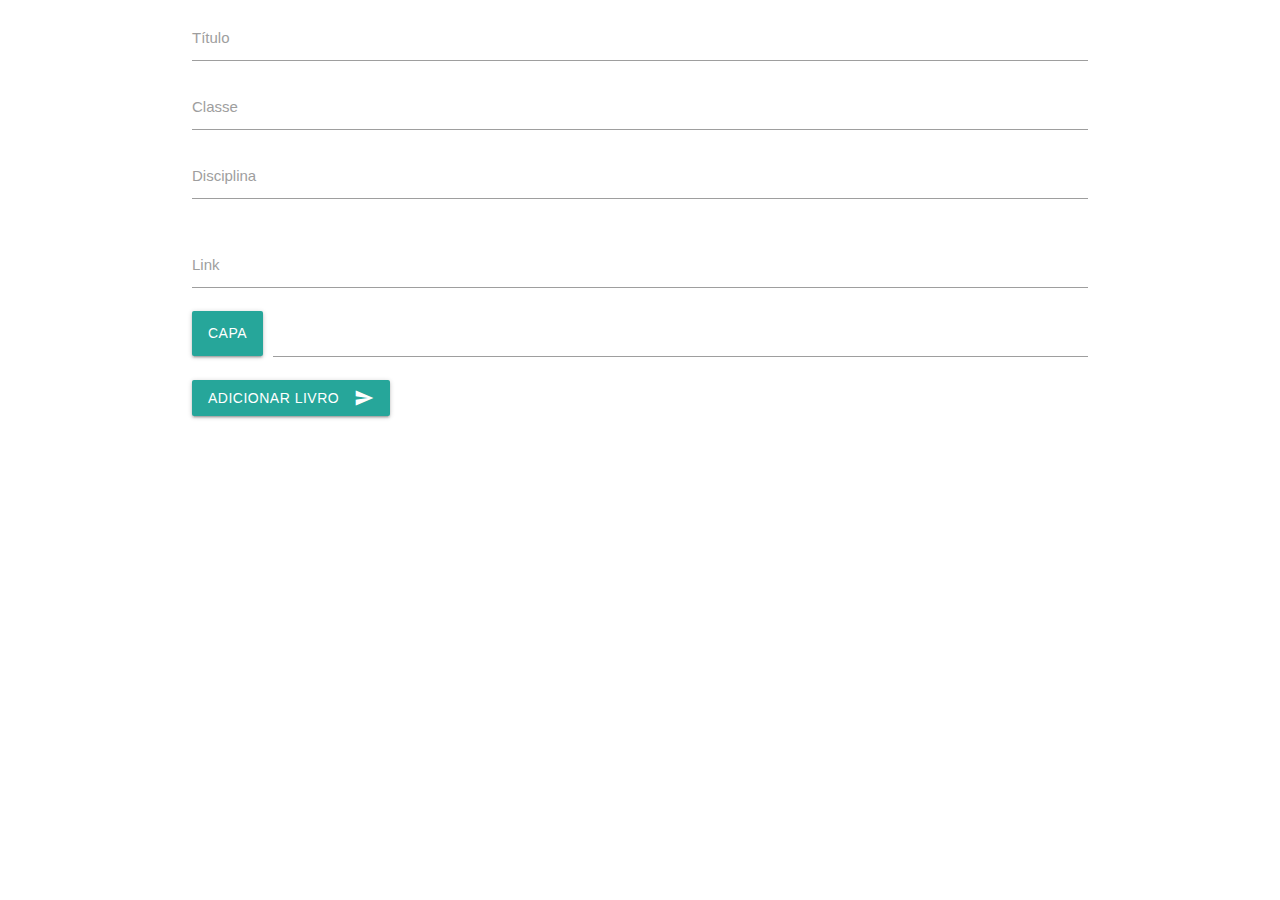
<file: add-book.html>
<!DOCTYPE html>
<html>

<head>
    <link rel="stylesheet" href="libs/materialize/css/materialize.min.css">
    <link rel="stylesheet" href="libs/materialize/css/icons.css">
    <!--JQUERY-->
    <script type="text/javascript" src="libs/jquery/jquery-3.2.1.min.js"></script>
    <!--JSON SERIALIZER-->
    <script type="text/javascript" src="libs/jquery.serializeJSON/jquery.serializejson.min.js"></script>
</head>

<body>
    <div class="container">
        <!--h2>Adicionar Livro</h2-->
        <form action="javascript:">
            <div class="input-field">
                <input id="title" type="text" class="validate" name="title" required>
                <label for="title">Título</label>
            </div>
            <div class="row">
                <div class="input-field">
                    <input id="grade" name="grade" type="number" class="validate" required>
                    <label for="grade">Classe</label>
                </div>

                <div class="input-field">
                    <input id="subject" name="subject" type="text" class="validate" required>
                    <label for="subject">Disciplina</label>
                </div>
            </div>
            <div class="input-field">
                <input id="link" name="link" type="url" class="validate" required>
                <label for="link">Link</label>
            </div>
            <div class="file-field input-field">
                <div class="btn">
                    <span>Capa</span>
                    <input type="file" name="cover" accept="image/*" required>
                </div>
                <div class="file-path-wrapper">
                    <input class="file-path validate" type="text">
                </div>
            </div>
            <button class="btn waves-effect waves-light" type="submit" name="action">Adicionar Livro
                <i class="material-icons right">send</i>
            </button>
        </form>
    </div>
    <script src="libs/materialize/js/materialize.min.js"></script>
    <script>
    function convertImageToBase64(input) {
        return new Promise((resolve, reject) => {
            const reader = new FileReader();
            reader.onloadend = () => resolve(reader.result);
            reader.onerror = reject;
            reader.readAsDataURL(input.files[0]);
        });
    }

    document.forms[0].addEventListener('submit', async function() {
        var data = $(this).serializeJSON();
        data.grade = Number(data.grade)
        var inputFile = this.querySelector('[type=file]')
        data.cover = await convertImageToBase64(inputFile)
        data.type = 'iframe'
        parent.postMessage(data, '*')
    })

    document.addEventListener('DOMContentLoaded', function() {
        var elems = document.querySelectorAll('select');
        var instances = M.FormSelect.init(elems);
    });
    </script>
</body>

</html>
</file>
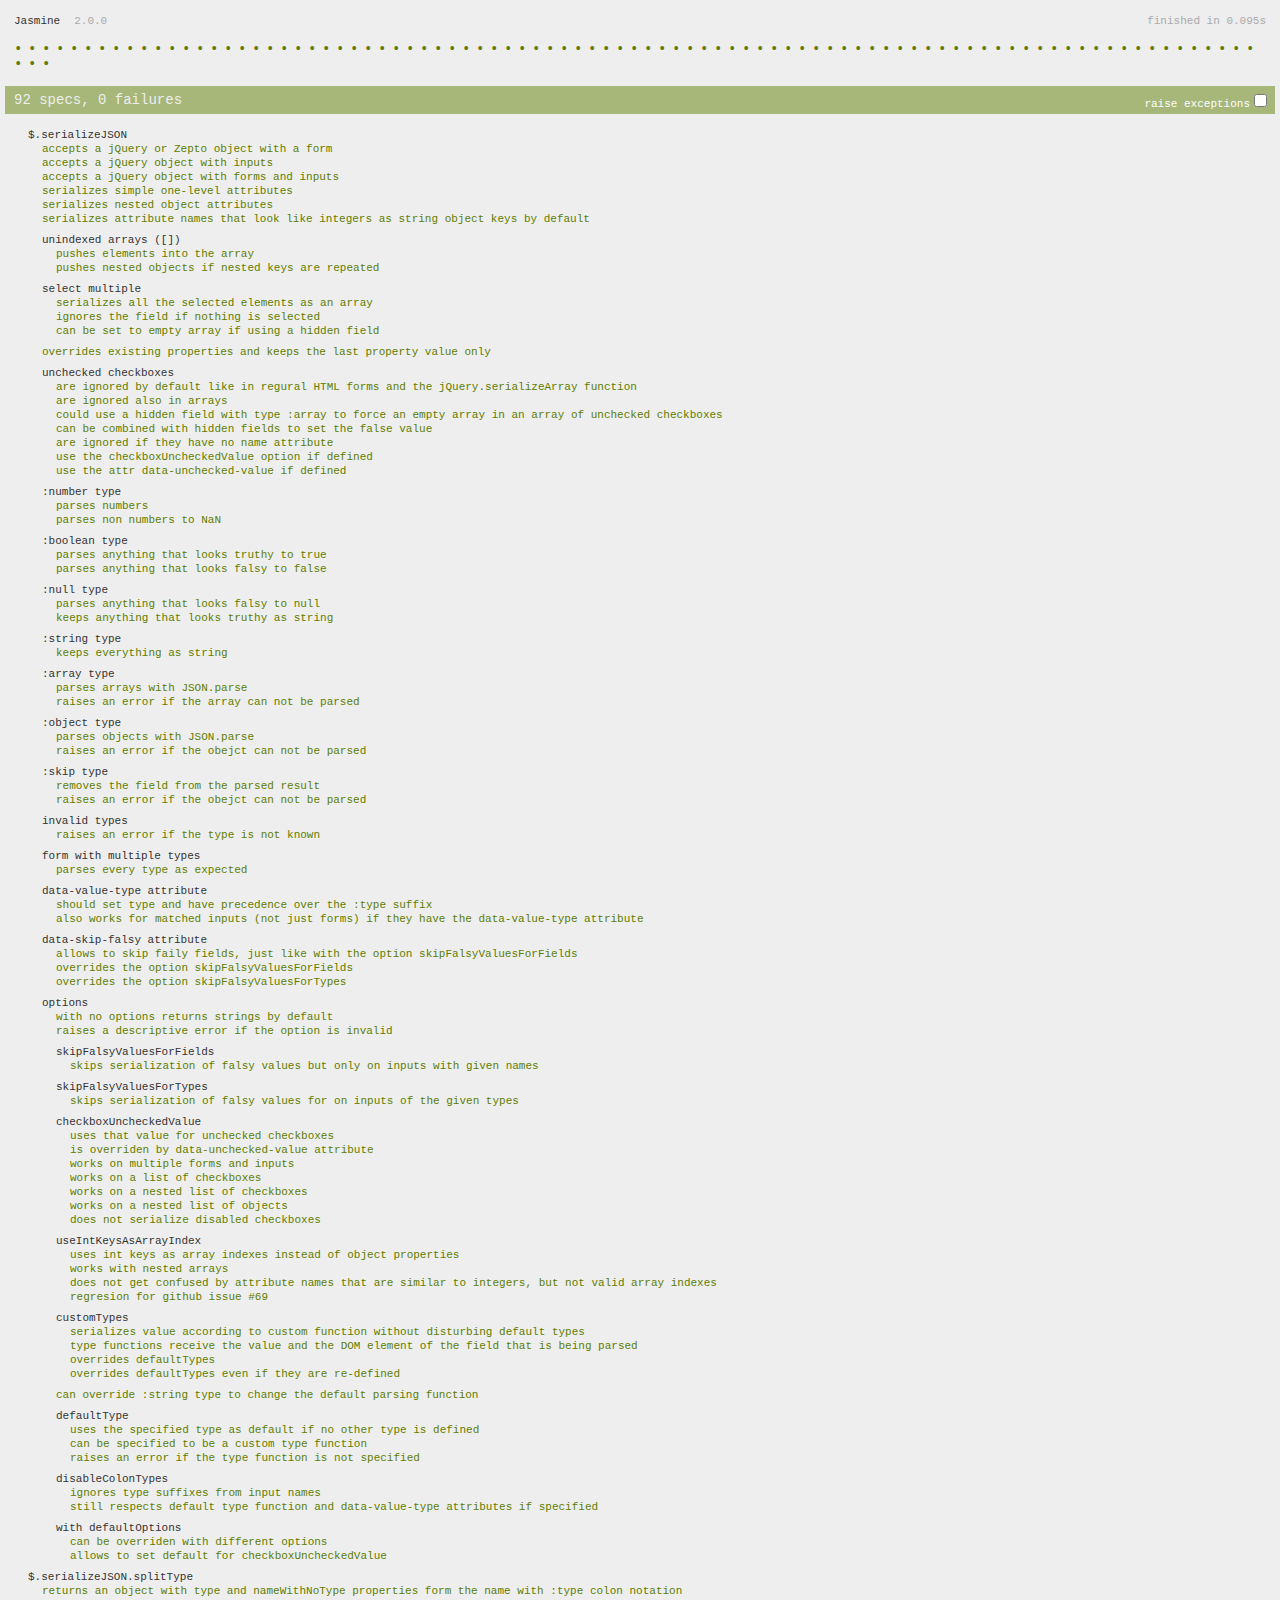
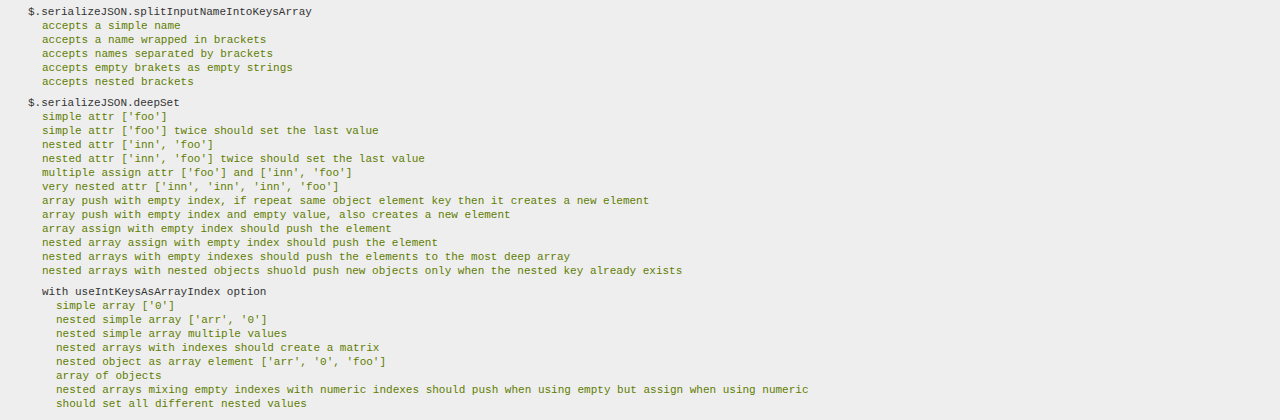
<file: libs/jquery.serializeJSON/spec/spec_runner_jquery.html>
<!DOCTYPE html>
<html>
<head>
  <meta http-equiv="Content-Type" content="text/html; charset=UTF-8">
  <title>SerializeJSON Spec Runner</title>
  <link rel="shortcut icon" type="image/png" href="lib/jasmine-2.0.0/jasmine_favicon.png">
  <link rel="stylesheet" type="text/css" href="lib/jasmine-2.0.0/jasmine.css">

  <script type="text/javascript" src="lib/jasmine-2.0.0/jasmine.js"></script>
  <script type="text/javascript" src="lib/jasmine-2.0.0/jasmine-html.js"></script>
  <script type="text/javascript" src="lib/jasmine-2.0.0/boot.js"></script>

  <!-- Run with jQuery -->
  <script src="lib/jquery-2.1.3.js"></script>

  <!-- serializeJSON -->
  <script src="../jquery.serializejson.js"></script>

  <script src="spec.js"></script>
</head>

</body>
</html>
</file>
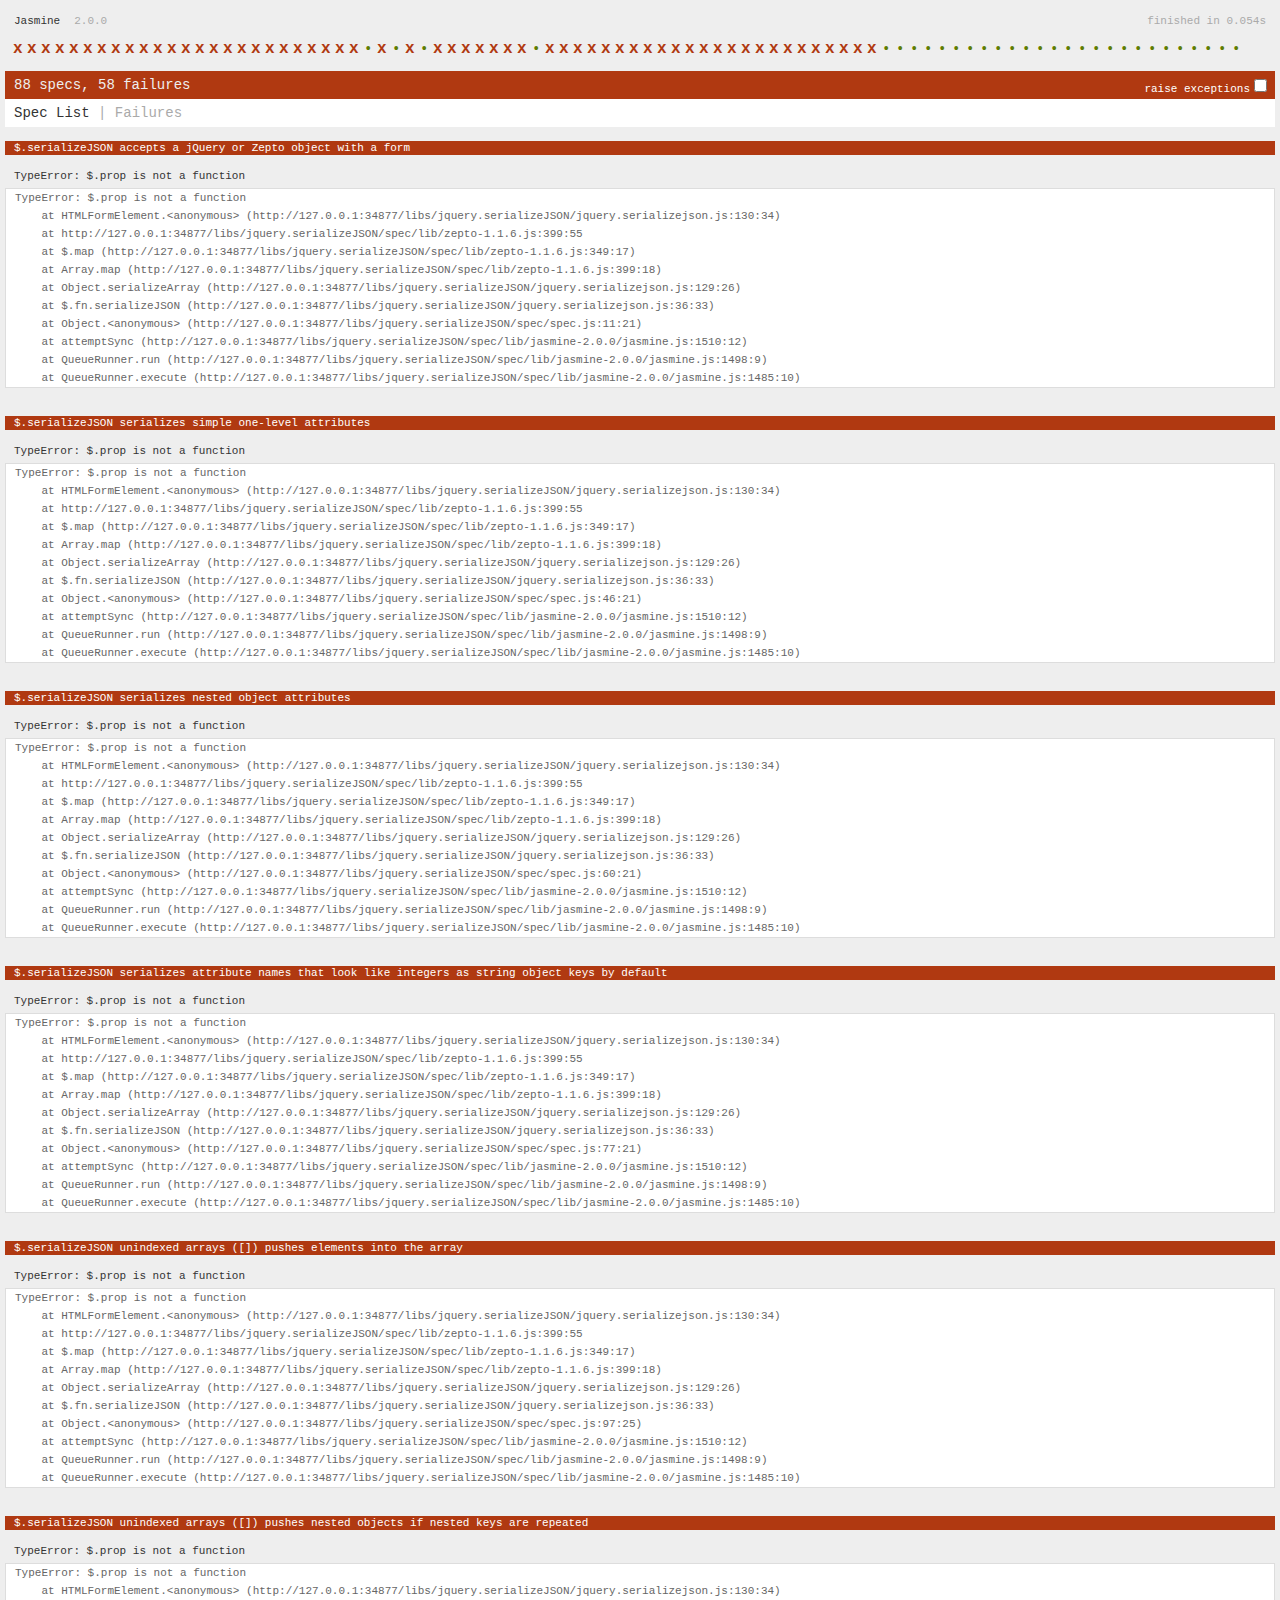
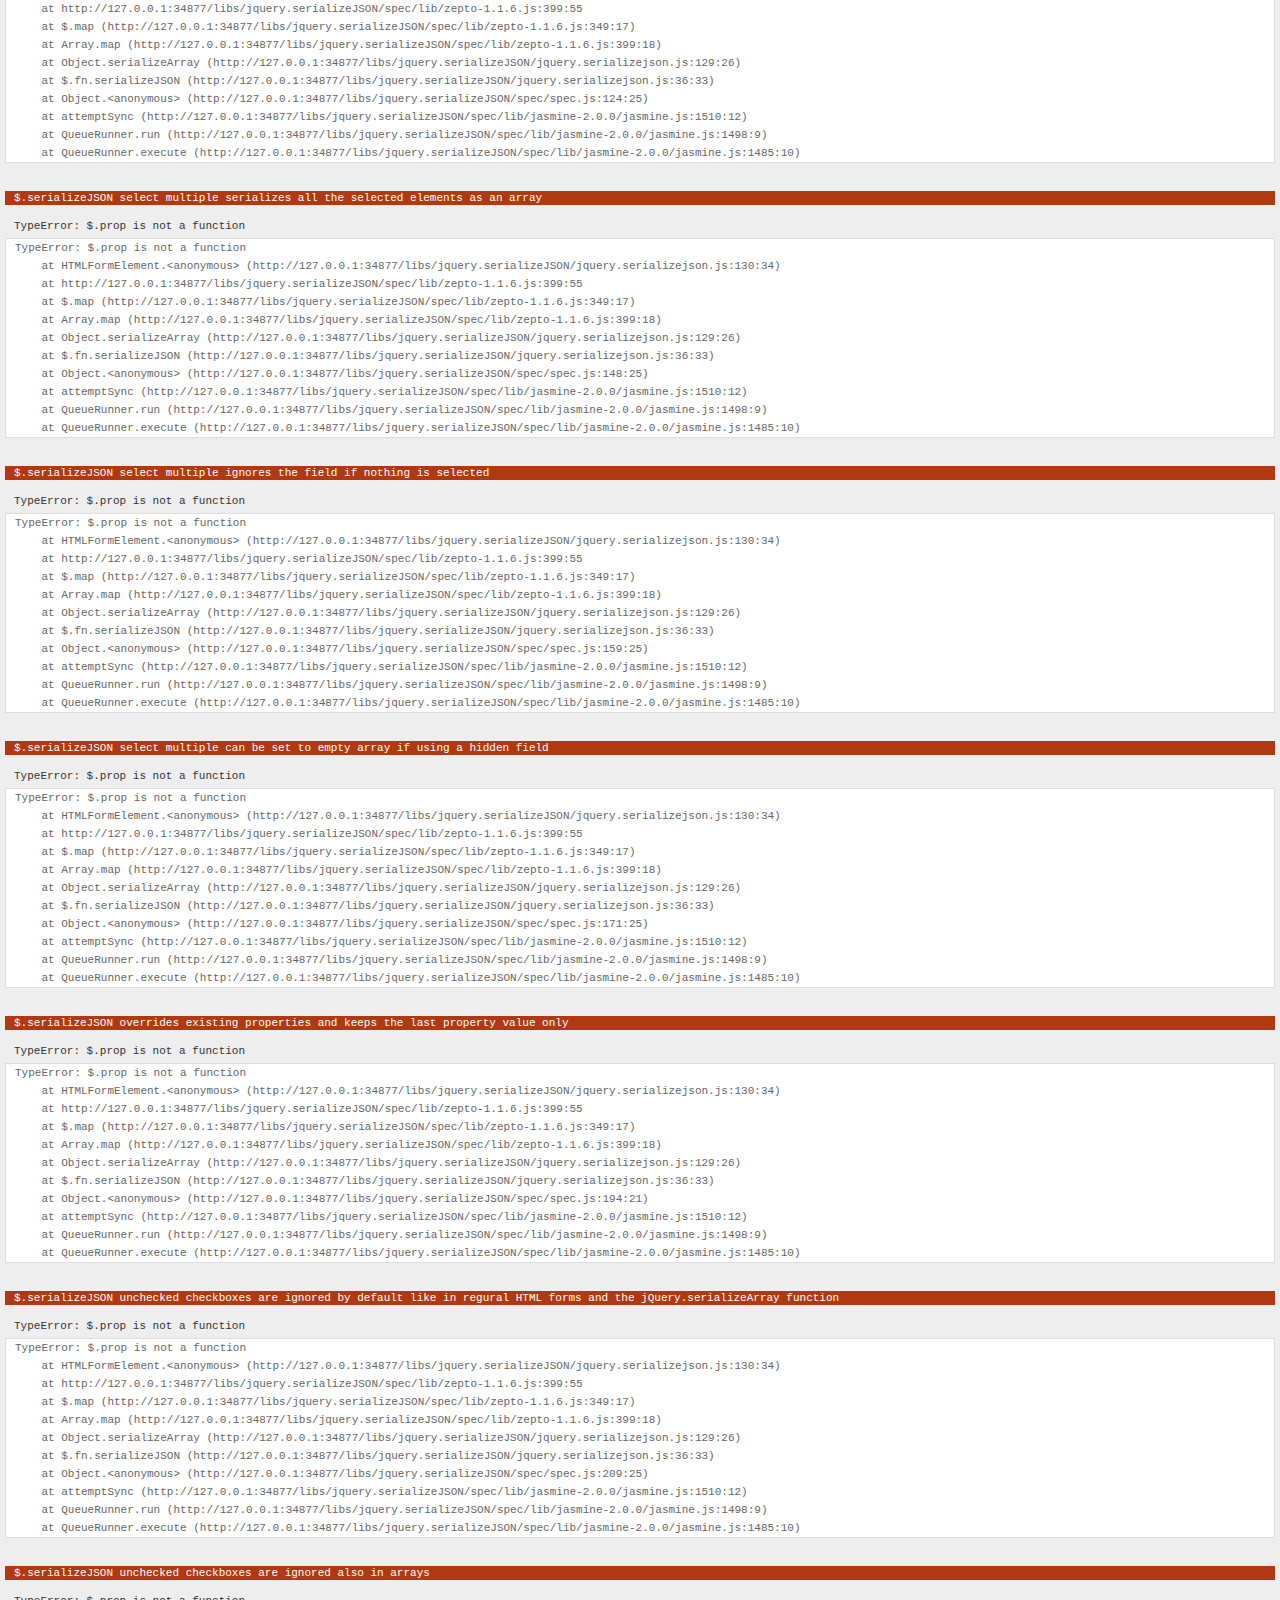
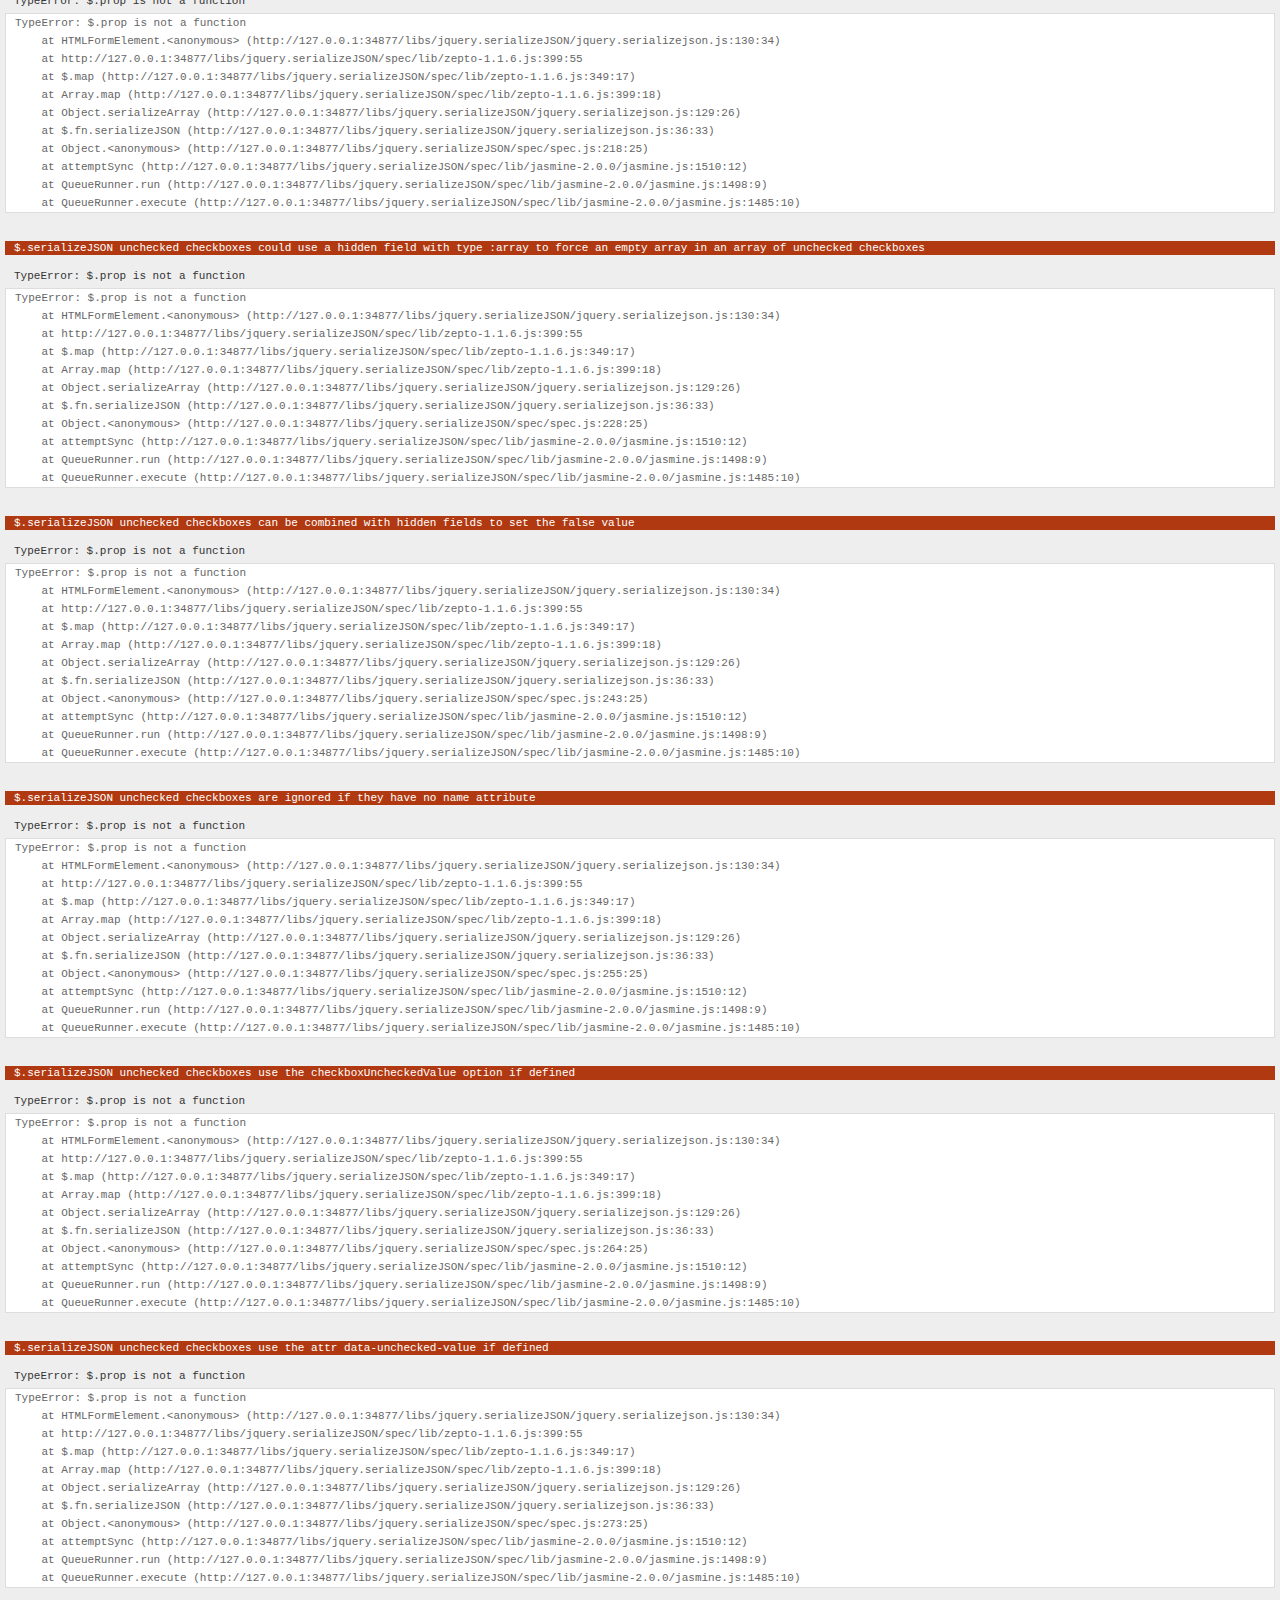
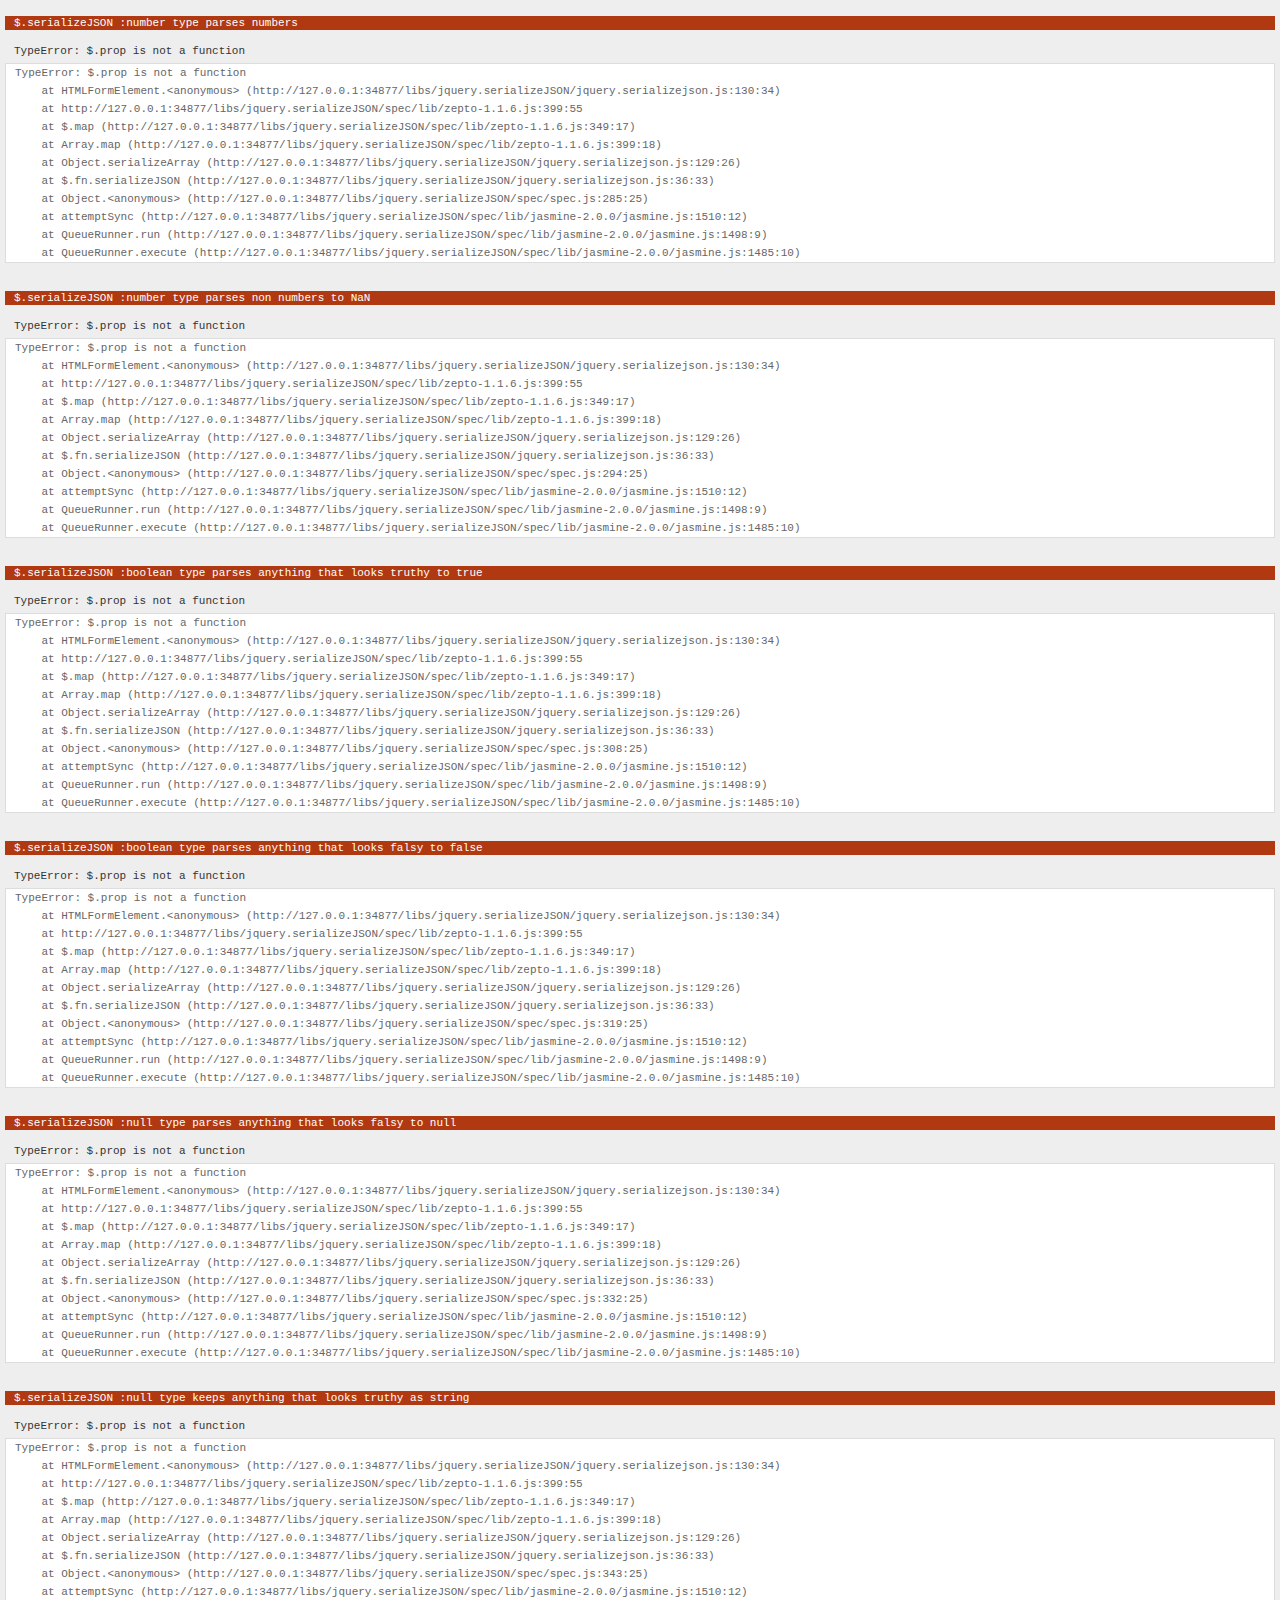
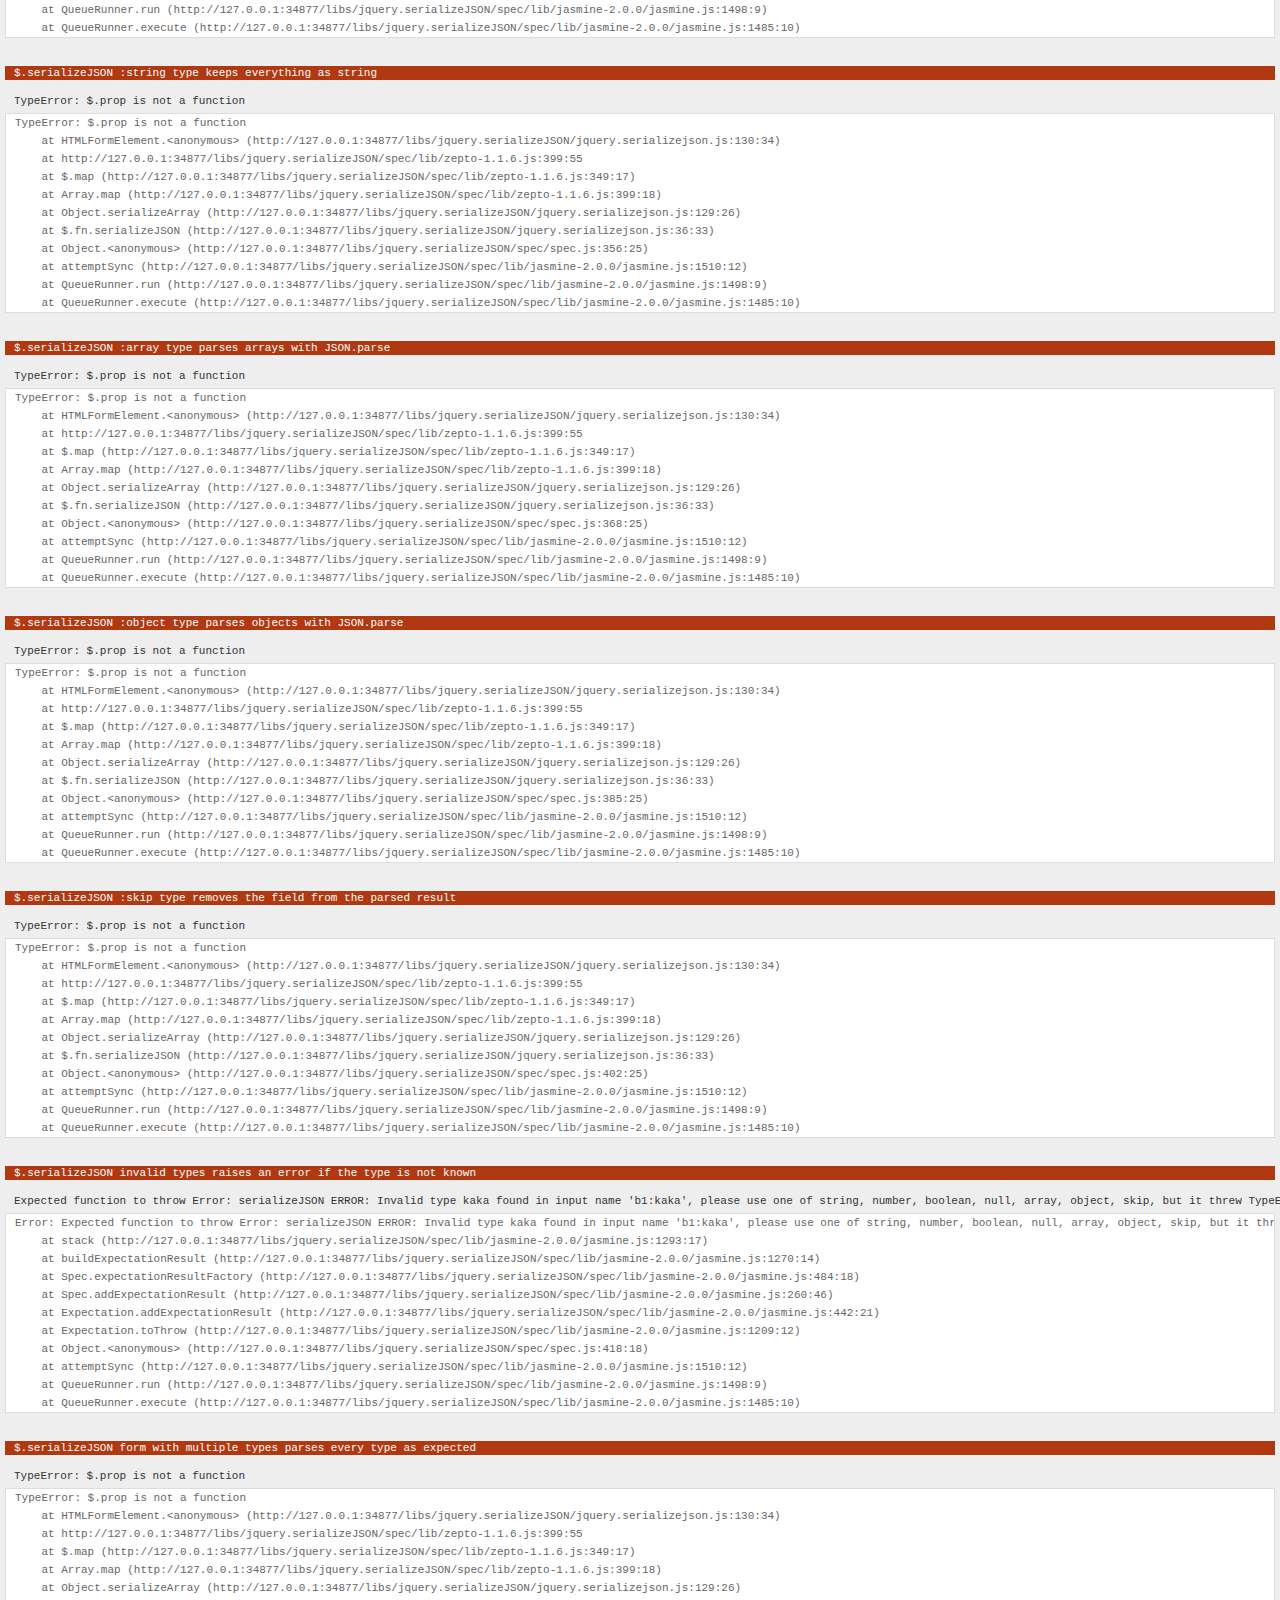
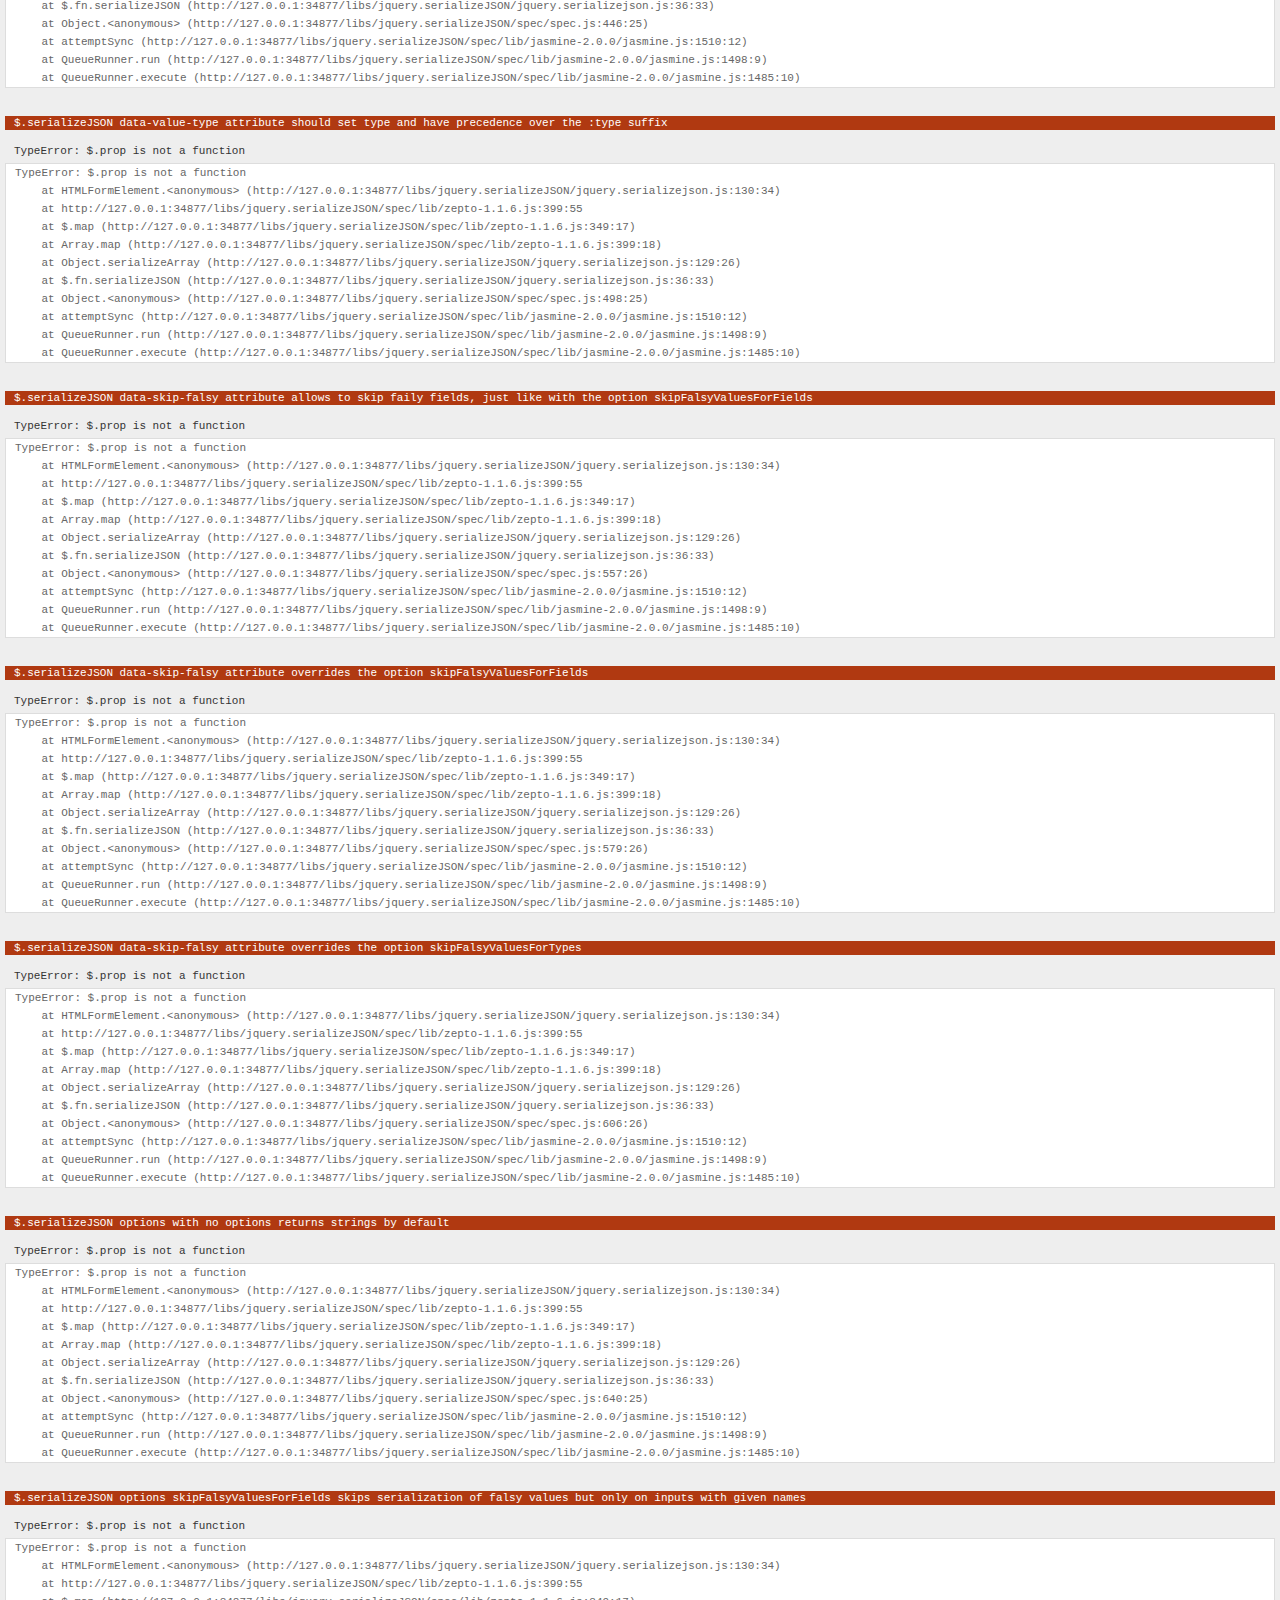
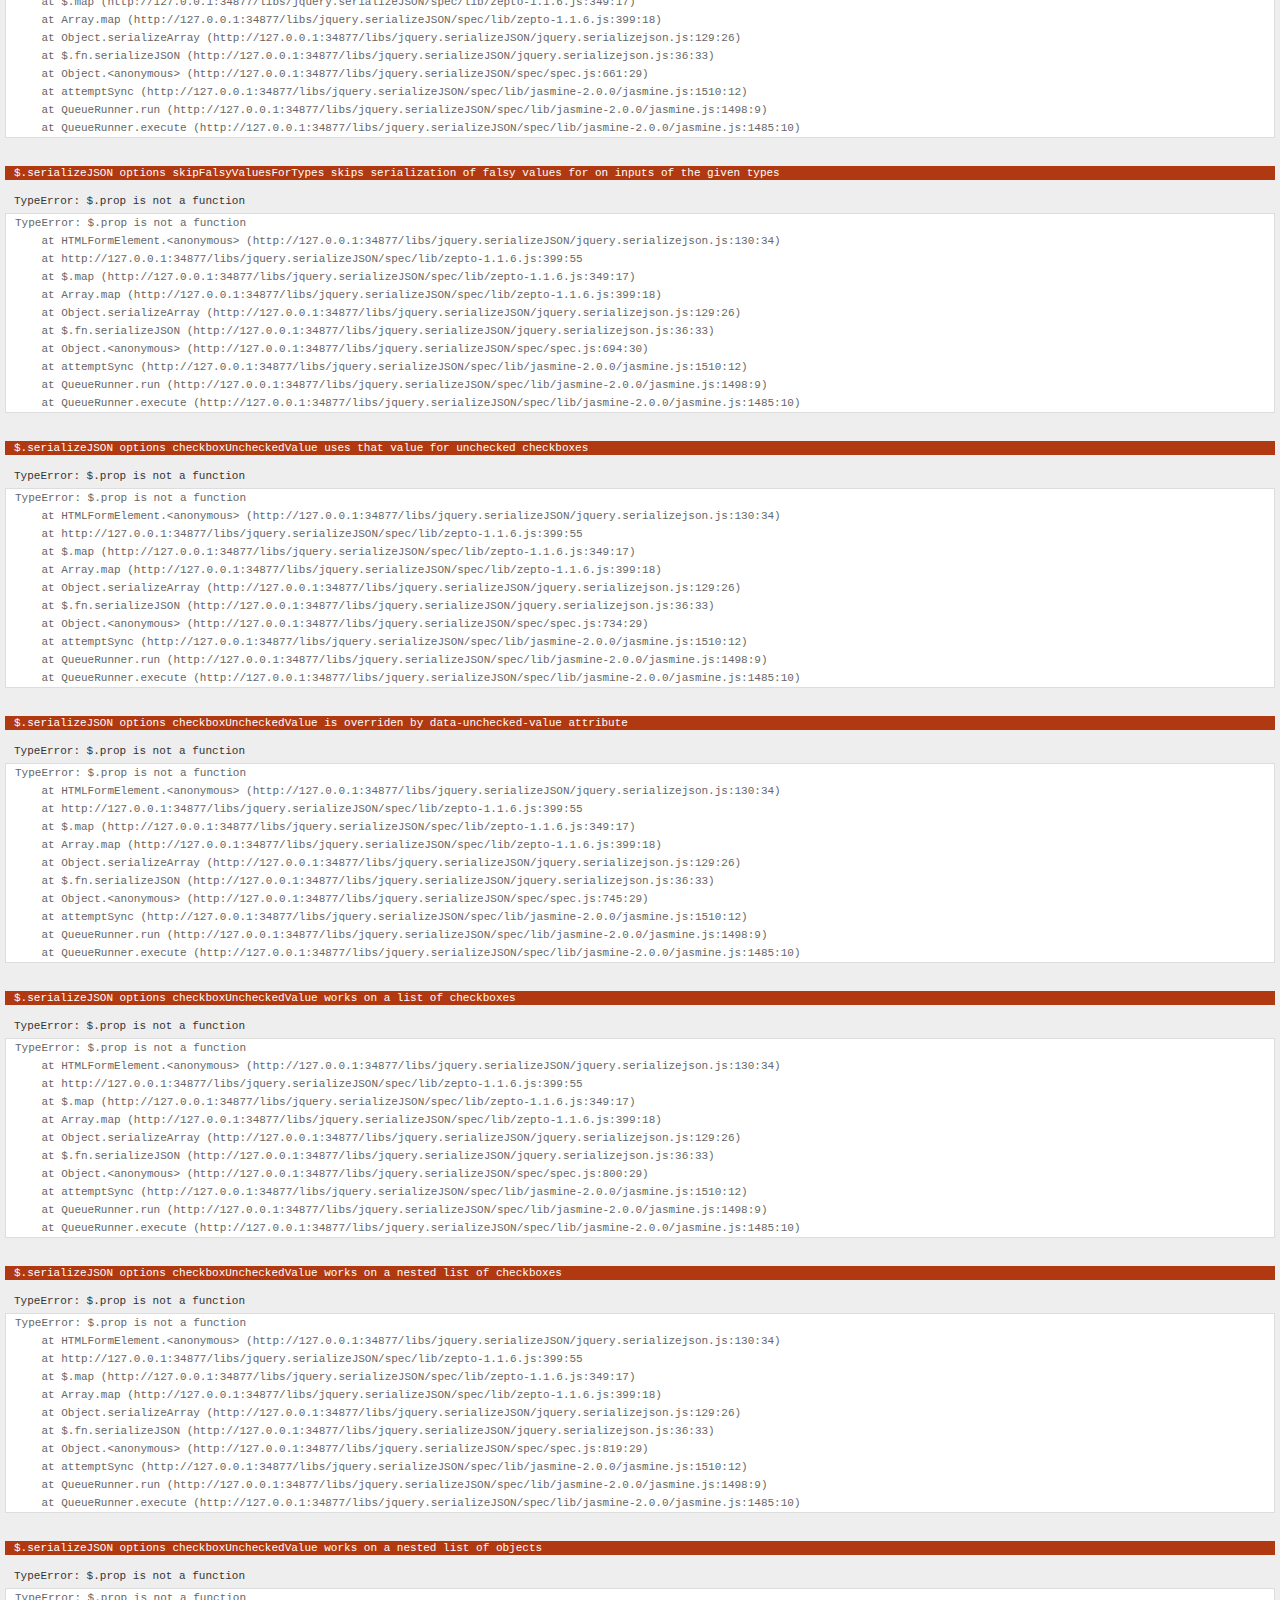
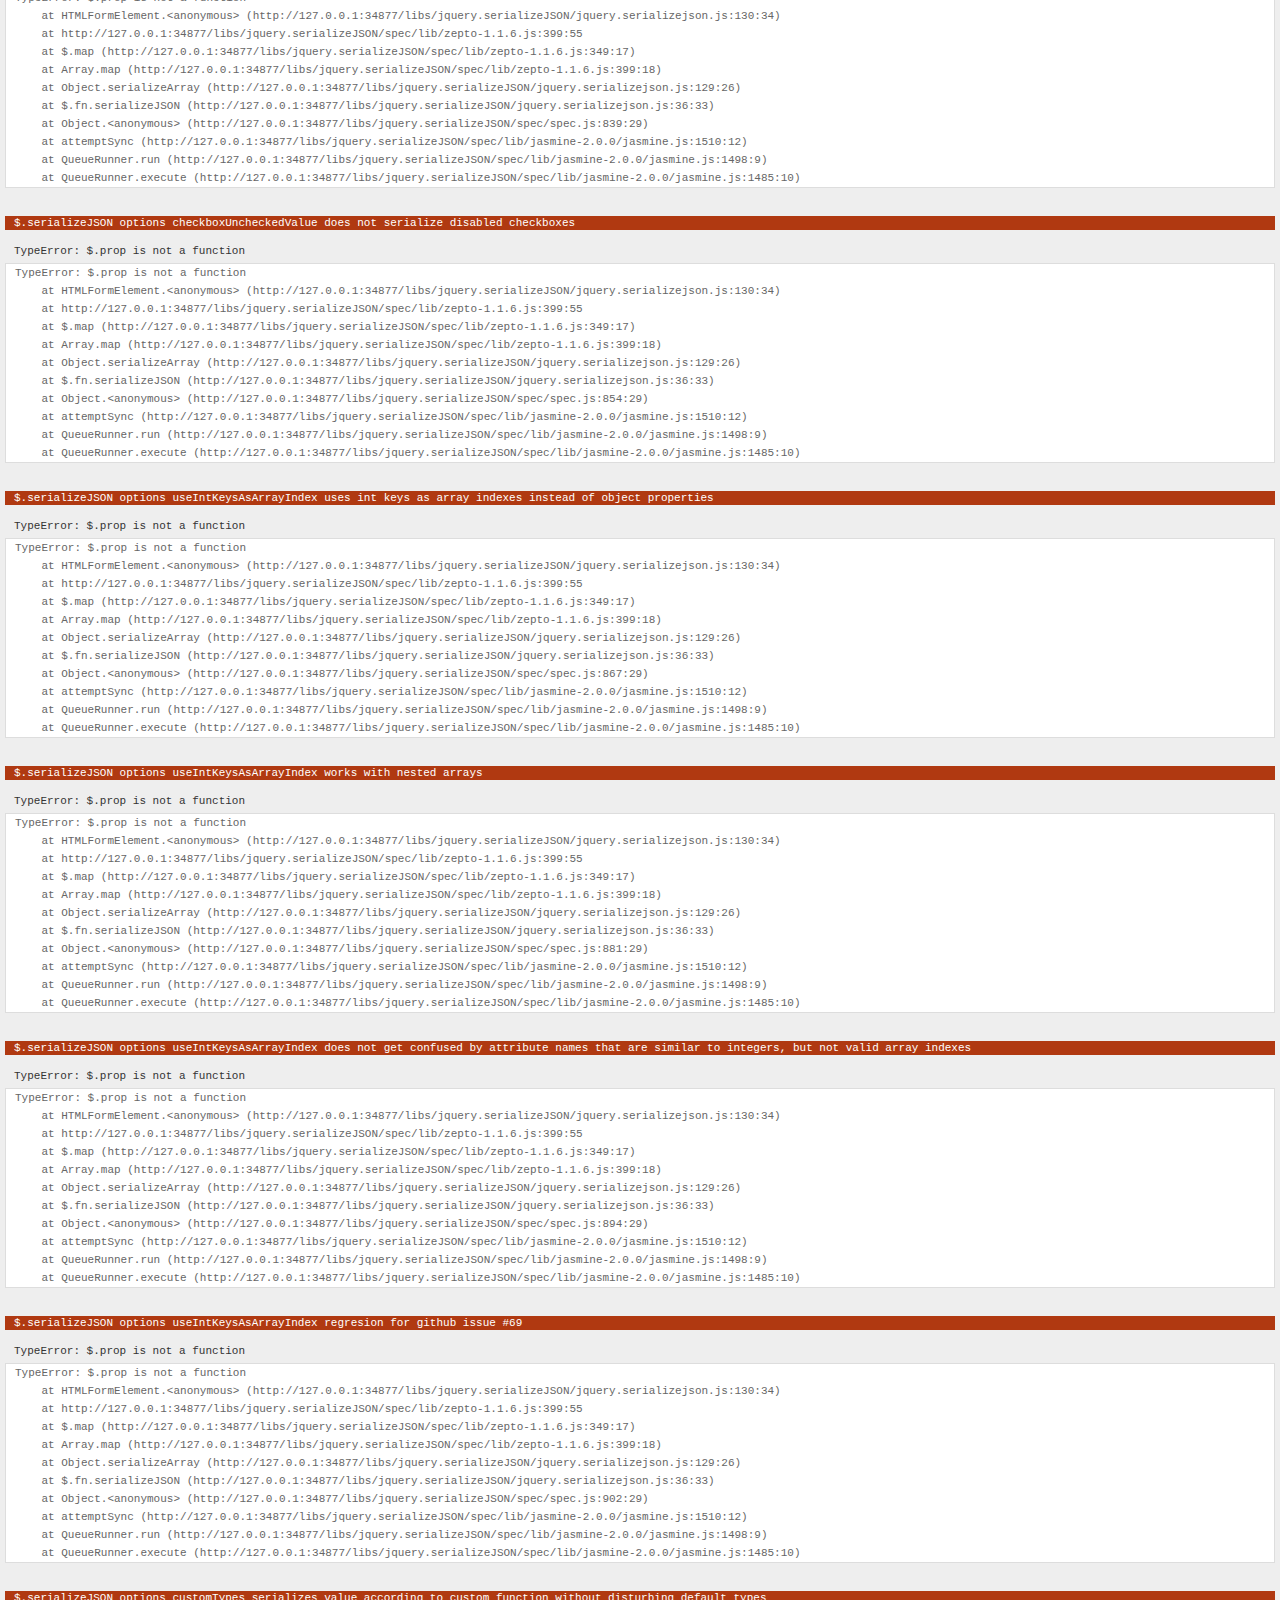
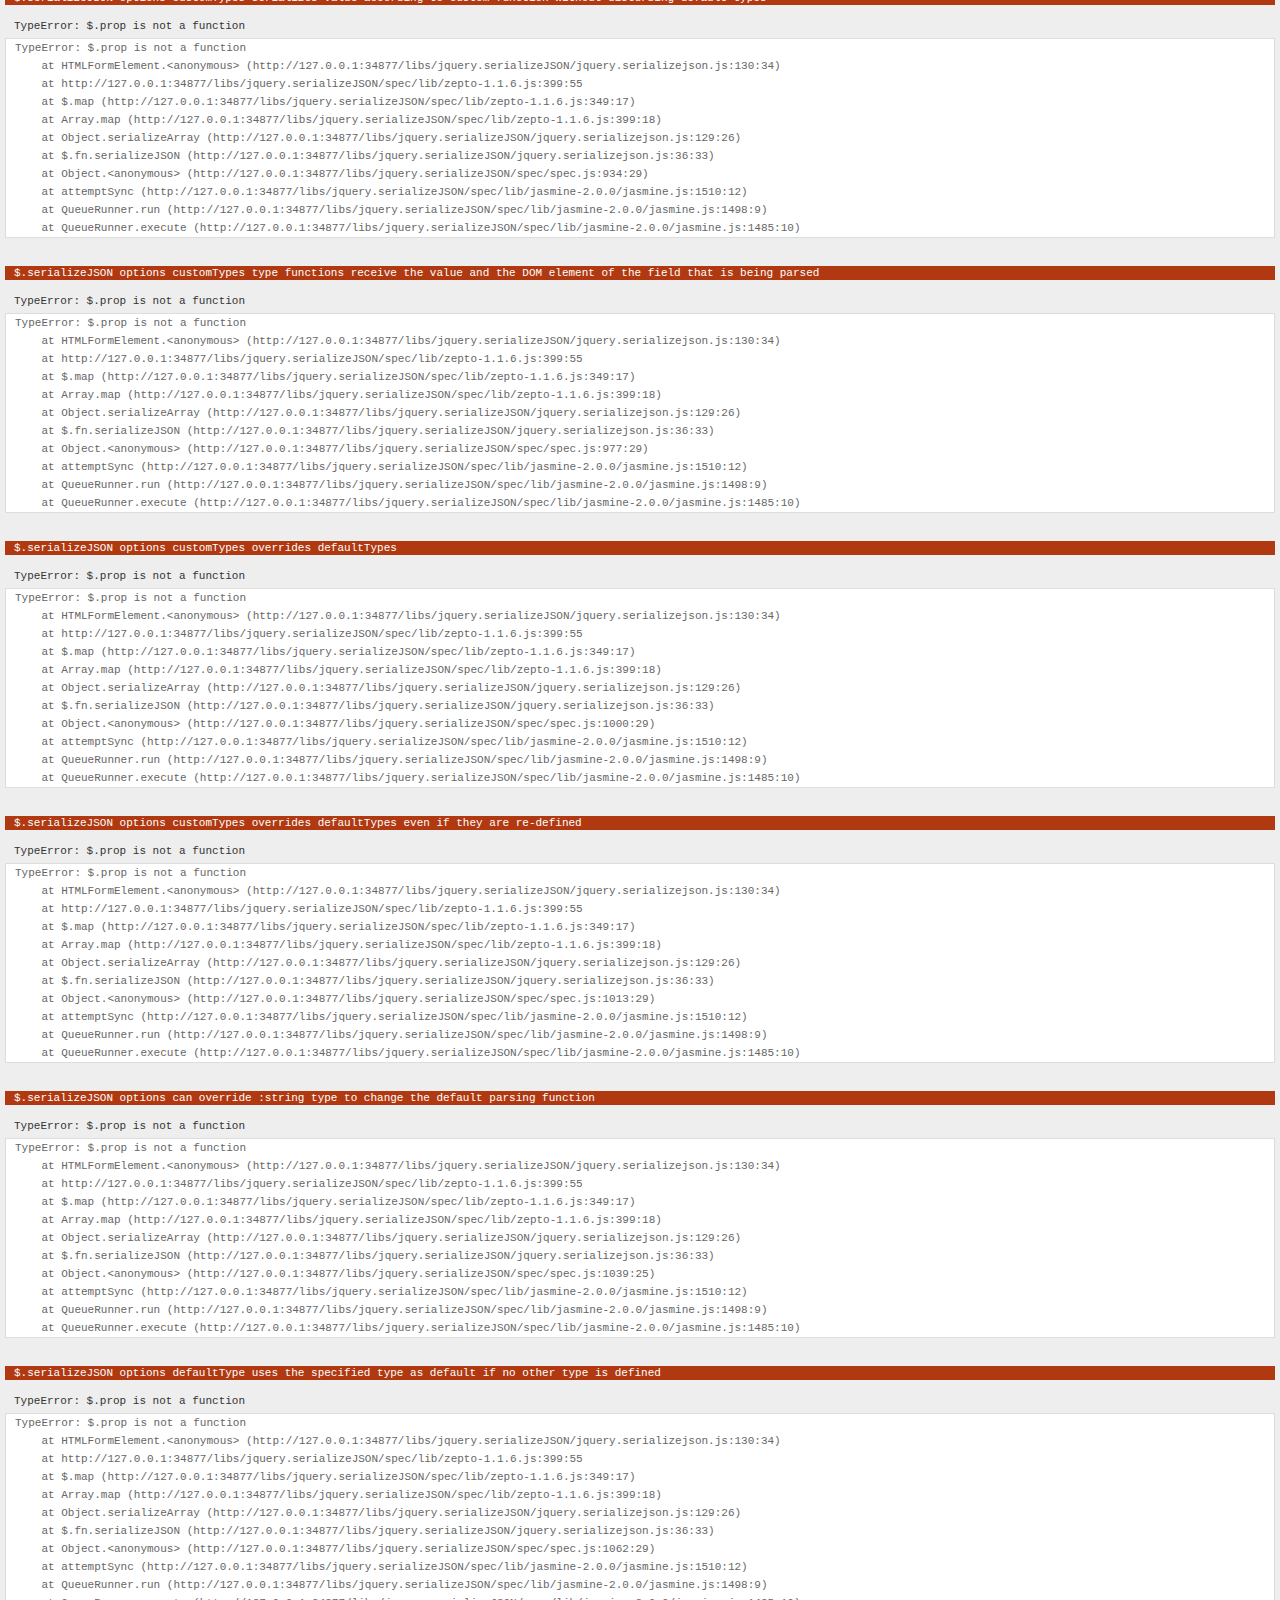
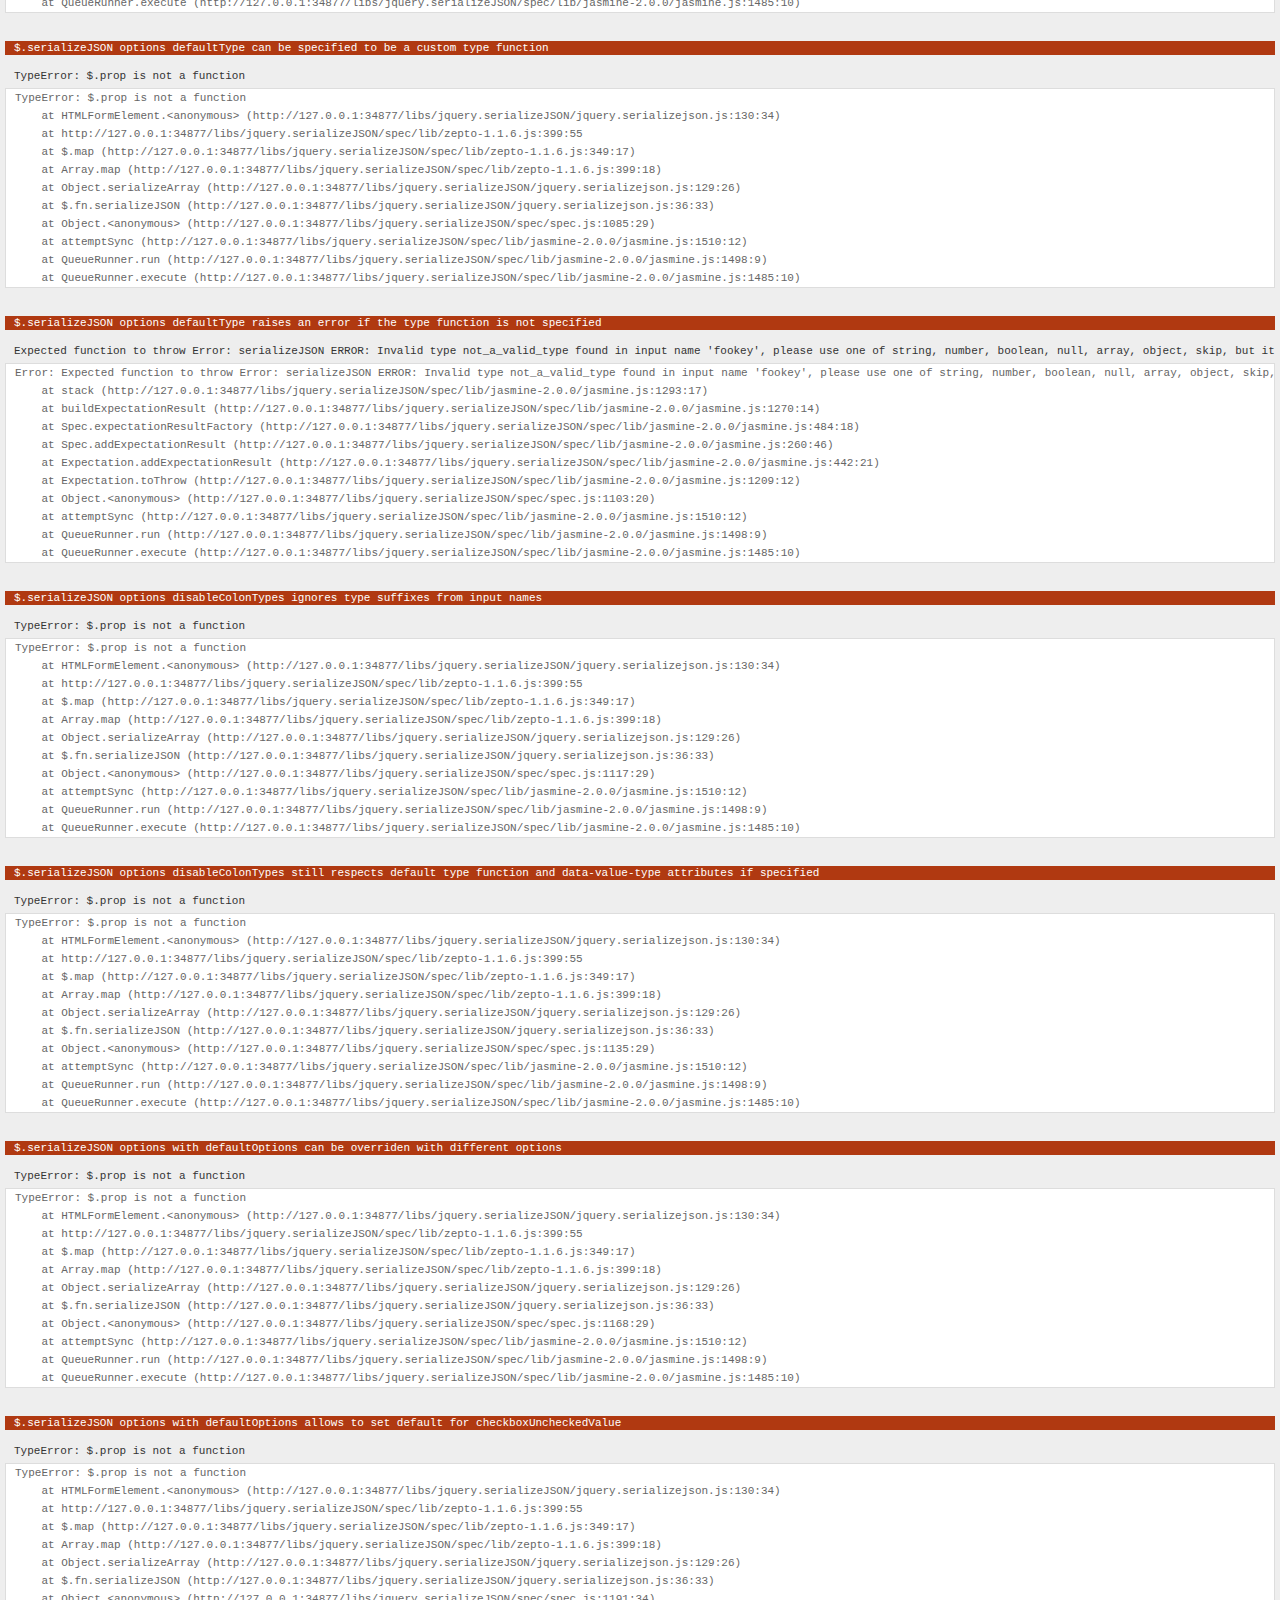
<file: libs/jquery.serializeJSON/spec/spec_runner_zepto.html>
<!DOCTYPE html>
<html>
<head>
  <meta http-equiv="Content-Type" content="text/html; charset=UTF-8">
  <title>SerializeJSON Spec Runner</title>
  <link rel="shortcut icon" type="image/png" href="lib/jasmine-2.0.0/jasmine_favicon.png">
  <link rel="stylesheet" type="text/css" href="lib/jasmine-2.0.0/jasmine.css">

  <script type="text/javascript" src="lib/jasmine-2.0.0/jasmine.js"></script>
  <script type="text/javascript" src="lib/jasmine-2.0.0/jasmine-html.js"></script>
  <script type="text/javascript" src="lib/jasmine-2.0.0/boot.js"></script>

  <!-- Run with Zepto -->
  <script src="lib/zepto-1.1.6.js"></script>

  <!-- serializeJSON -->
  <script src="../jquery.serializejson.js"></script>

  <script src="spec.js"></script>
</head>

</body>
</html>
</file>
<file: libs/materialize/css/icons.css>
@font-face {
  font-family: 'Material Icons';
  font-style: normal;
  font-weight: 400;
  src: url(icon.woff2) format('woff2');
}

.material-icons {
  font-family: 'Material Icons';
  font-weight: normal;
  font-style: normal;
  font-size: 24px;
  line-height: 1;
  letter-spacing: normal;
  text-transform: none;
  display: inline-block;
  white-space: nowrap;
  word-wrap: normal;
  direction: ltr;
  -webkit-font-feature-settings: 'liga';
  -webkit-font-smoothing: antialiased;
}
</file>
<file: libs/jquery.serializeJSON/spec/lib/jasmine-2.0.0/jasmine.css>
body { background-color: #eeeeee; padding: 0; margin: 5px; overflow-y: scroll; }

.html-reporter { font-size: 11px; font-family: Monaco, "Lucida Console", monospace; line-height: 14px; color: #333333; }
.html-reporter a { text-decoration: none; }
.html-reporter a:hover { text-decoration: underline; }
.html-reporter p, .html-reporter h1, .html-reporter h2, .html-reporter h3, .html-reporter h4, .html-reporter h5, .html-reporter h6 { margin: 0; line-height: 14px; }
.html-reporter .banner, .html-reporter .symbol-summary, .html-reporter .summary, .html-reporter .result-message, .html-reporter .spec .description, .html-reporter .spec-detail .description, .html-reporter .alert .bar, .html-reporter .stack-trace { padding-left: 9px; padding-right: 9px; }
.html-reporter .banner .version { margin-left: 14px; }
.html-reporter #jasmine_content { position: fixed; right: 100%; }
.html-reporter .version { color: #aaaaaa; }
.html-reporter .banner { margin-top: 14px; }
.html-reporter .duration { color: #aaaaaa; float: right; }
.html-reporter .symbol-summary { overflow: hidden; *zoom: 1; margin: 14px 0; }
.html-reporter .symbol-summary li { display: inline-block; height: 8px; width: 14px; font-size: 16px; }
.html-reporter .symbol-summary li.passed { font-size: 14px; }
.html-reporter .symbol-summary li.passed:before { color: #5e7d00; content: "\02022"; }
.html-reporter .symbol-summary li.failed { line-height: 9px; }
.html-reporter .symbol-summary li.failed:before { color: #b03911; content: "x"; font-weight: bold; margin-left: -1px; }
.html-reporter .symbol-summary li.disabled { font-size: 14px; }
.html-reporter .symbol-summary li.disabled:before { color: #bababa; content: "\02022"; }
.html-reporter .symbol-summary li.pending { line-height: 17px; }
.html-reporter .symbol-summary li.pending:before { color: #ba9d37; content: "*"; }
.html-reporter .exceptions { color: #fff; float: right; margin-top: 5px; margin-right: 5px; }
.html-reporter .bar { line-height: 28px; font-size: 14px; display: block; color: #eee; }
.html-reporter .bar.failed { background-color: #b03911; }
.html-reporter .bar.passed { background-color: #a6b779; }
.html-reporter .bar.skipped { background-color: #bababa; }
.html-reporter .bar.menu { background-color: #fff; color: #aaaaaa; }
.html-reporter .bar.menu a { color: #333333; }
.html-reporter .bar a { color: white; }
.html-reporter.spec-list .bar.menu.failure-list, .html-reporter.spec-list .results .failures { display: none; }
.html-reporter.failure-list .bar.menu.spec-list, .html-reporter.failure-list .summary { display: none; }
.html-reporter .running-alert { background-color: #666666; }
.html-reporter .results { margin-top: 14px; }
.html-reporter.showDetails .summaryMenuItem { font-weight: normal; text-decoration: inherit; }
.html-reporter.showDetails .summaryMenuItem:hover { text-decoration: underline; }
.html-reporter.showDetails .detailsMenuItem { font-weight: bold; text-decoration: underline; }
.html-reporter.showDetails .summary { display: none; }
.html-reporter.showDetails #details { display: block; }
.html-reporter .summaryMenuItem { font-weight: bold; text-decoration: underline; }
.html-reporter .summary { margin-top: 14px; }
.html-reporter .summary ul { list-style-type: none; margin-left: 14px; padding-top: 0; padding-left: 0; }
.html-reporter .summary ul.suite { margin-top: 7px; margin-bottom: 7px; }
.html-reporter .summary li.passed a { color: #5e7d00; }
.html-reporter .summary li.failed a { color: #b03911; }
.html-reporter .summary li.pending a { color: #ba9d37; }
.html-reporter .description + .suite { margin-top: 0; }
.html-reporter .suite { margin-top: 14px; }
.html-reporter .suite a { color: #333333; }
.html-reporter .failures .spec-detail { margin-bottom: 28px; }
.html-reporter .failures .spec-detail .description { background-color: #b03911; }
.html-reporter .failures .spec-detail .description a { color: white; }
.html-reporter .result-message { padding-top: 14px; color: #333333; white-space: pre; }
.html-reporter .result-message span.result { display: block; }
.html-reporter .stack-trace { margin: 5px 0 0 0; max-height: 224px; overflow: auto; line-height: 18px; color: #666666; border: 1px solid #ddd; background: white; white-space: pre; }
</file>
